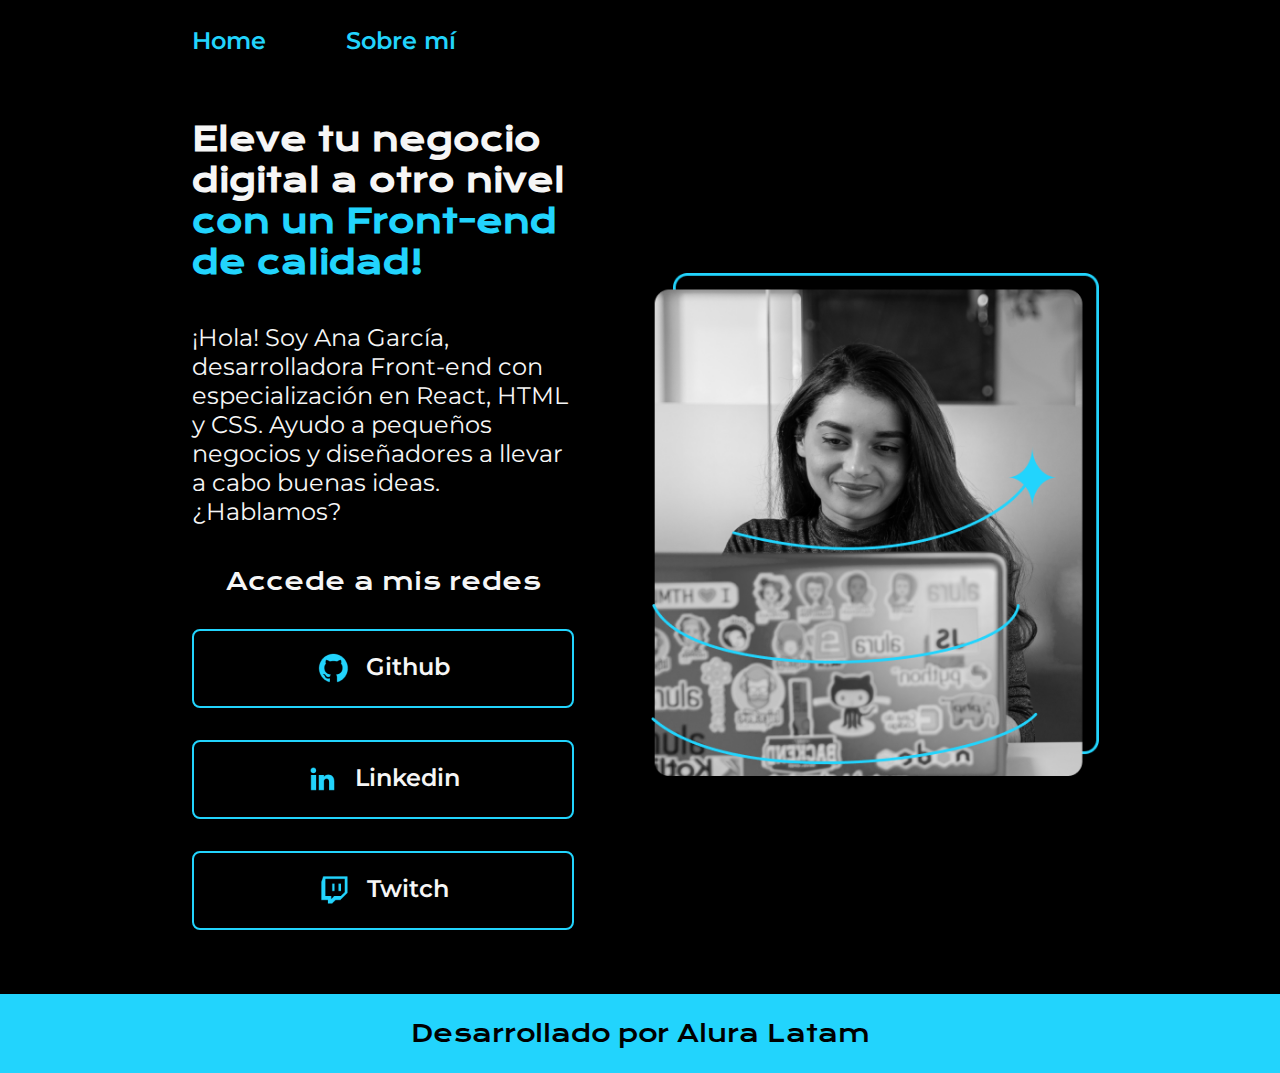
<file: index.html>
<!DOCTYPE html>
<html lang="es-mx">
<head>
    <meta charset="UTF-8"> 
    <meta http-equiv="X-UA-Compatible" content="IE=edge">
    <meta name="viewport" content="width=device-width, initial-scale=1.0">
    <title>Portafolio</title>
    <link rel="stylesheet" href="./style/style.css">

</head>
<body>
    <header class="header">
        <nav class="header__menu">
            <a class="header__menu__link" href="index.html">Home</a>
            <a class="header__menu__link" href="about.html">Sobre mí</a>
        </nav>
    </header>
    <main class="presentacion">
        <section class="presentacion__contenido">
            <h1 class="presentacion__contenido__titulo">
                Eleve tu negocio digital a otro nivel 
                <strong class="titulo-destaque">con un Front-end de calidad!
                </strong></h1>
                <p class="presentacion__contenido__texto">¡Hola! Soy Ana García, desarrolladora Front-end con
                    especialización en React, HTML y CSS. Ayudo a pequeños
                    negocios y diseñadores a llevar a cabo buenas ideas.
                    ¿Hablamos?

                </p>
                <div class="presentacion__enlaces">
                    <h2 class="presentacion__enlaces__subtitulo">Accede a mis redes</h2>
                    <a class="presentacion__enlaces__link" href="https://github.com/">
                        <img src="./img/github.png">
                        Github
                    </a>
                    <a class="presentacion__enlaces__link" href="https://linkedin.com/in/">
                        <img src="./img/linkedin.png">
                        Linkedin
                    </a>
                    <a class="presentacion__enlaces__link" href="https://twitch.tv/">
                        <img src="./img/twitch.png">
                        Twitch
                    </a>
                </div>
               
        </section>
            <img class="presentacion__imagen" src="./img/imagen.png" alt="Foto de Ana García desarrolando un proyecto">
    </main>
    <footer class="footer">
        <p>Desarrollado por Alura Latam</p>
    </footer>
</body>
</html>
</file>
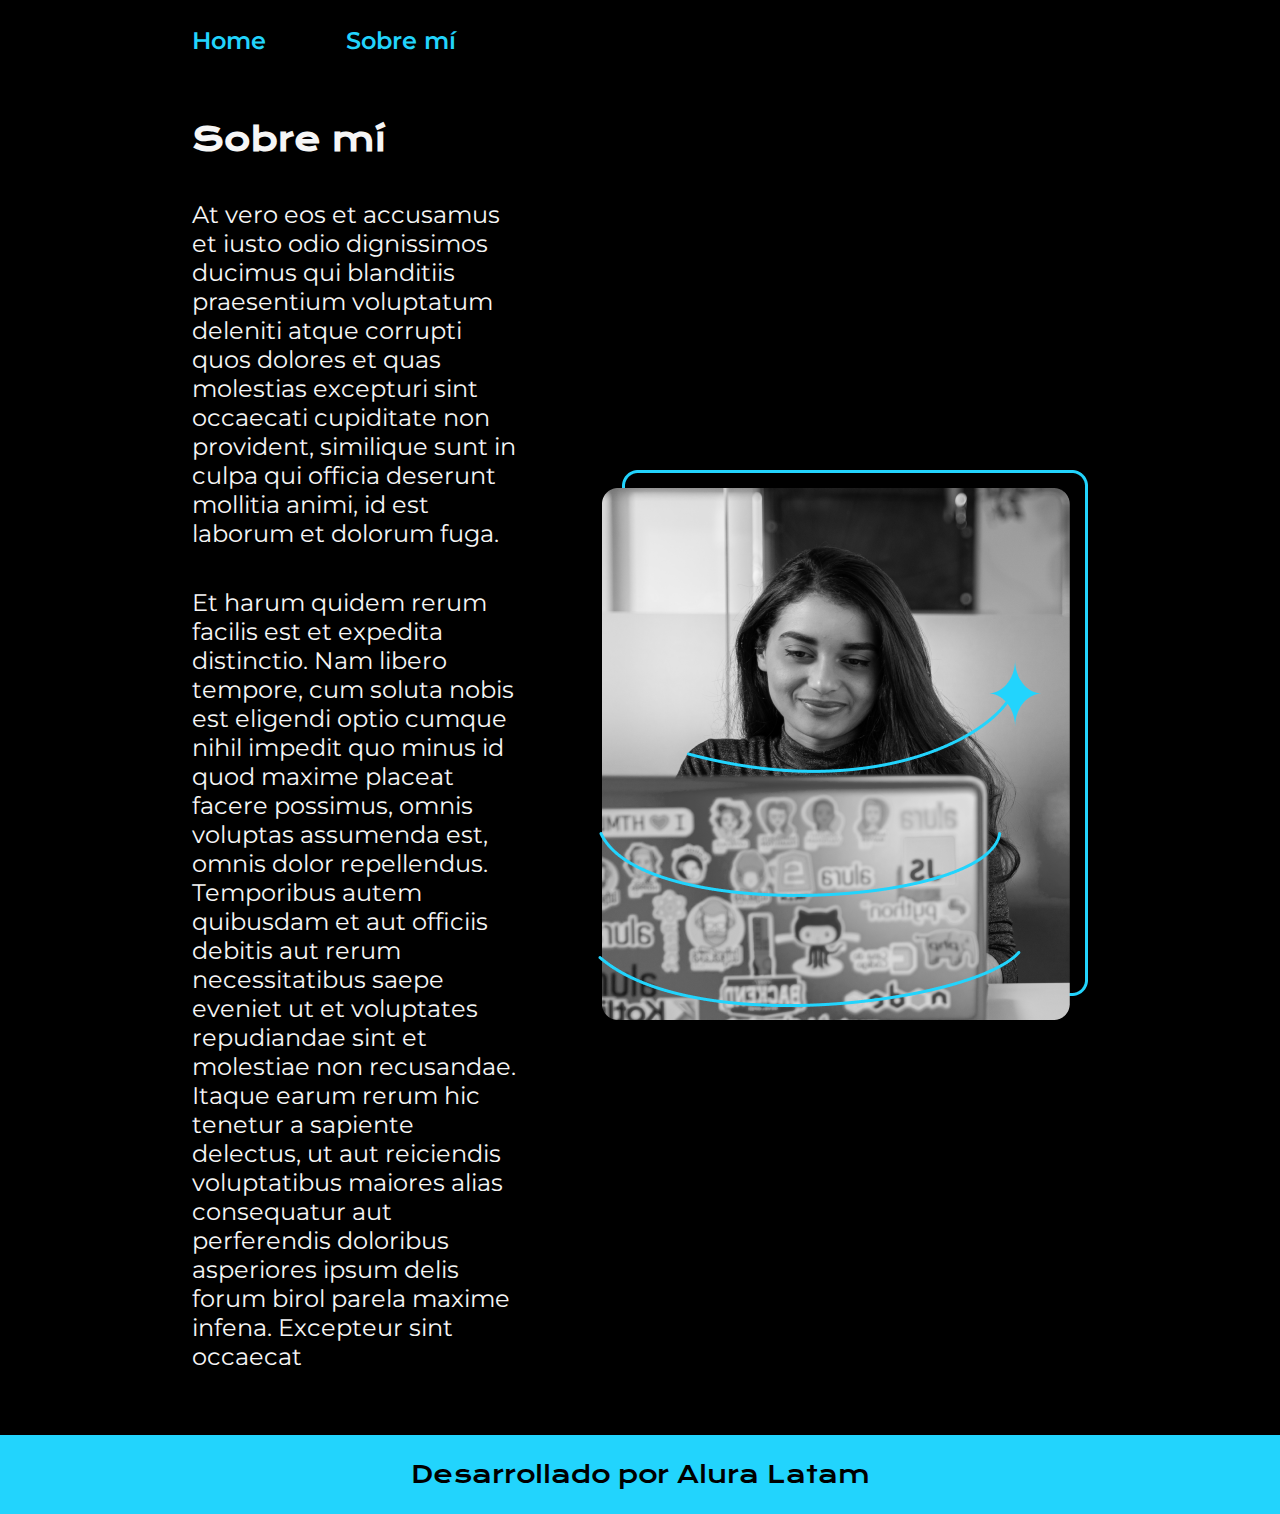
<file: about.html>
<!DOCTYPE html>
<html lang="es-mx">
<head>
    <meta charset="UTF-8">
    <meta name="viewport" content="width=device-width, initial-scale=1.0">
    <title>Portafolio</title>
    <link rel="stylesheet" href="style/style.css">

</head>
<body>
    <header class="header">
        <nav class="header__menu">
            <a class="header__menu__link" href="index.html">Home</a>
            <a class="header__menu__link" href="about.html">Sobre mí</a>
        </nav>
    </header>
    <main class="presentacion">
        <section class="presentacion__contenido">
            <h1 class="presentacion__contenido__titulo">Sobre mí</h1>
                <p class="presentacion__contenido__texto">At vero eos et accusamus et iusto odio dignissimos ducimus qui blanditiis praesentium voluptatum deleniti
                    atque corrupti quos dolores et quas molestias excepturi sint occaecati cupiditate non provident,
                    similique sunt in culpa qui officia deserunt mollitia animi, id est laborum et dolorum fuga.

                </p>
                <p class="presentacion__contenido__texto">
                    Et harum quidem rerum facilis est et expedita distinctio. Nam libero tempore, cum soluta nobis est
                    eligendi optio cumque nihil impedit quo minus id quod maxime placeat facere possimus, omnis voluptas
                    assumenda est, omnis dolor repellendus. Temporibus autem quibusdam et aut officiis debitis aut rerum
                    necessitatibus saepe eveniet ut et voluptates repudiandae sint et molestiae non recusandae. Itaque earum
                    rerum hic tenetur a sapiente delectus, ut aut reiciendis voluptatibus maiores alias consequatur aut
                    perferendis doloribus asperiores ipsum delis forum birol parela maxime infena. Excepteur sint occaecat
                </p>
               
        </section>
            <img src="./img/imagen.png" alt="Foto de Ana García desarrolando un proyecto">
    </main>
    <footer class="footer">
        <p>Desarrollado por Alura Latam</p>
    </footer>
    
</body>
</html>
</file>
<file: style/style.css>
@import url('https://fonts.googleapis.com/css2?family=Krona+One&family=Montserrat:wght@400;600&display=swap');


:root {
    --color-primaria: #000000;
    --color-secundaria: #F6F6F6;
    --color-terciaria: #22D4FD;
    --color-hover: #272727;
    --fuente-krona: 'Krona One', sans-serif;
    --fuente-montserrat: 'Montserrat', sans-serif;
}

* {
    padding: 0;
    margin:0;
}

body{
    box-sizing: border-box;
    background-color: var(--color-primaria);
    color: var(--color-secundaria);
}

.header{
    padding: 2% 0% 0% 15%;
}

.header__menu{
    display: flex;
    gap: 80px;
}

.header__menu__link{
    font-family: var(--fuente-montserrat);
    font-size: 1.5rem;
    font-weight: 600;
    color: var(--color-terciaria);
    text-decoration: none;
}

.presentacion {
    padding: 5% 15%;
    display: flex;
    align-items: center;
    justify-content: space-between;
    gap: 77px;
}

.presentacion__contenido{
    width: 50%;
    display: flex;
    flex-direction: column;
    gap: 40px;
}


.presentacion__contenido__titulo{
    font-size: 2rem;
    font-family: var(--fuente-krona);
}

.titulo-destaque {
    color: var(--color-terciaria); ;
}

.presentacion__contenido__texto{
    font-size: 1.5rem;
    font-family: var(--fuente-montserrat);
}

.presentacion__enlaces{
    display: flex;
    flex-direction: column;
    justify-content: space-between;
    align-items: center;
    gap: 32px;
}

.presentacion__enlaces__subtitulo{
    font-family: var(--fuente-krona);
    font-weight: 400;
    font-size: 1.5rem;
}

.presentacion__enlaces__link{
      width: 50%;
      display: flex;
      justify-content: center;
      gap: 16px;
      border: 2px solid var(--color-terciaria);
      width: 378px;
      text-align: center;
      border-radius: 8px;
      font-size: 1.5rem;
      font-weight: 600;
      padding: 21.5px 0;
      text-decoration: none;
      color: var(--color-secundaria);
      font-family: var(--fuente-montserrat);
}

.presentacion__enlaces__link:hover{
    background-color: var(--color-hover);
}

.footer{
    color:var(--color-primaria);
    background-color: var(--color-terciaria);
    padding: 24px;
    text-align: center;
    font-family: var(--fuente-krona);
    font-size: 1.5rem;
    font-weight: 400;
}

.presentacion__imagen {
    width: 50%;
}


@media (max-width: 1200px) {

    .header {
        padding: 10%;

    }

    .header__menu {
        justify-content: center;
    }

    .presentacion {
        flex-direction: column-reverse;
        width: 90%;
        padding: 5%;
    }

    .presentacion__contenido {
        width: 75%;
    }

    .presentacion__contenido__titulo {
        text-align: center;
    }

    .presentacion__contenido__texto {
        text-align: center;
    }

}
</file>
